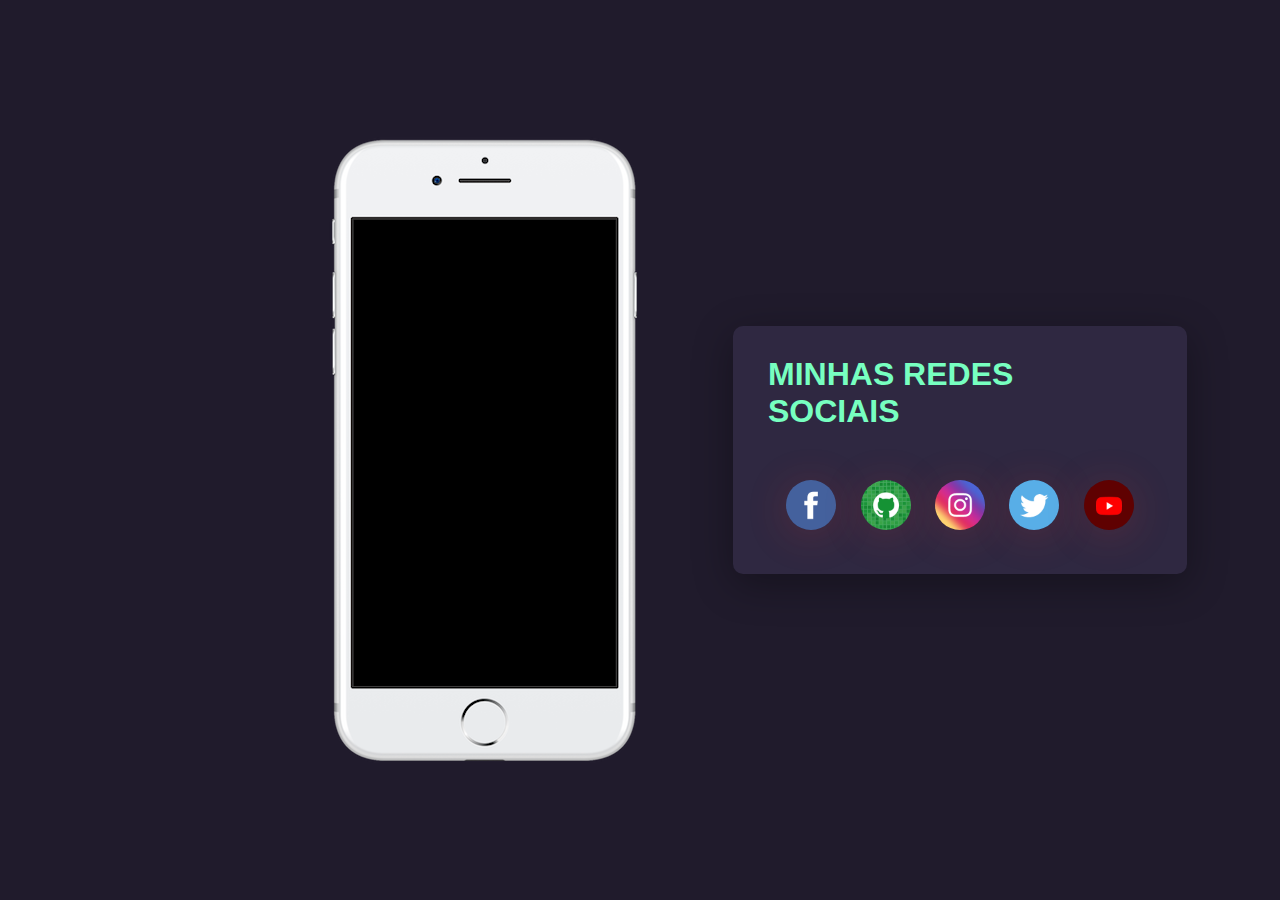
<file: index.html>
<!DOCTYPE html>
<html lang="pt-br">
<head>
    <meta charset="UTF-8">
    <meta http-equiv="X-UA-Compatible" content="IE=edge">
    <meta name="viewport" content="width=device-width, initial-scale=1.0">
    <title>Porjeto Social</title>
    <link rel="stylesheet" href="style.css">
</head>
<body>
    <main>
        <div class="celular">
            <img src="imagens/frame-iphone.png" alt="Celular">
           
        </div>
        <div class="social">
            <div class="card-social">
                <h1>MINHAS REDES SOCIAIS</h1>
                <div class="icones">
                    <a href="#"><img src="imagens/logo-facebook.jpg" alt=""></a>
                    <a href="#"><img src="imagens/logo-github.jpg" alt=""></a>
                    <a href="#"><img src="imagens/logo-instagram.jpg" alt=""></a>
                    <a href="#"><img src="imagens/logo-twitter.jpg" alt=""></a>
                    <a href="#"><img src="imagens/logo-youtube.jpg" alt=""></a>
                </div>
            </div>
        </div>
    </main>
</body>
</html>
</file>
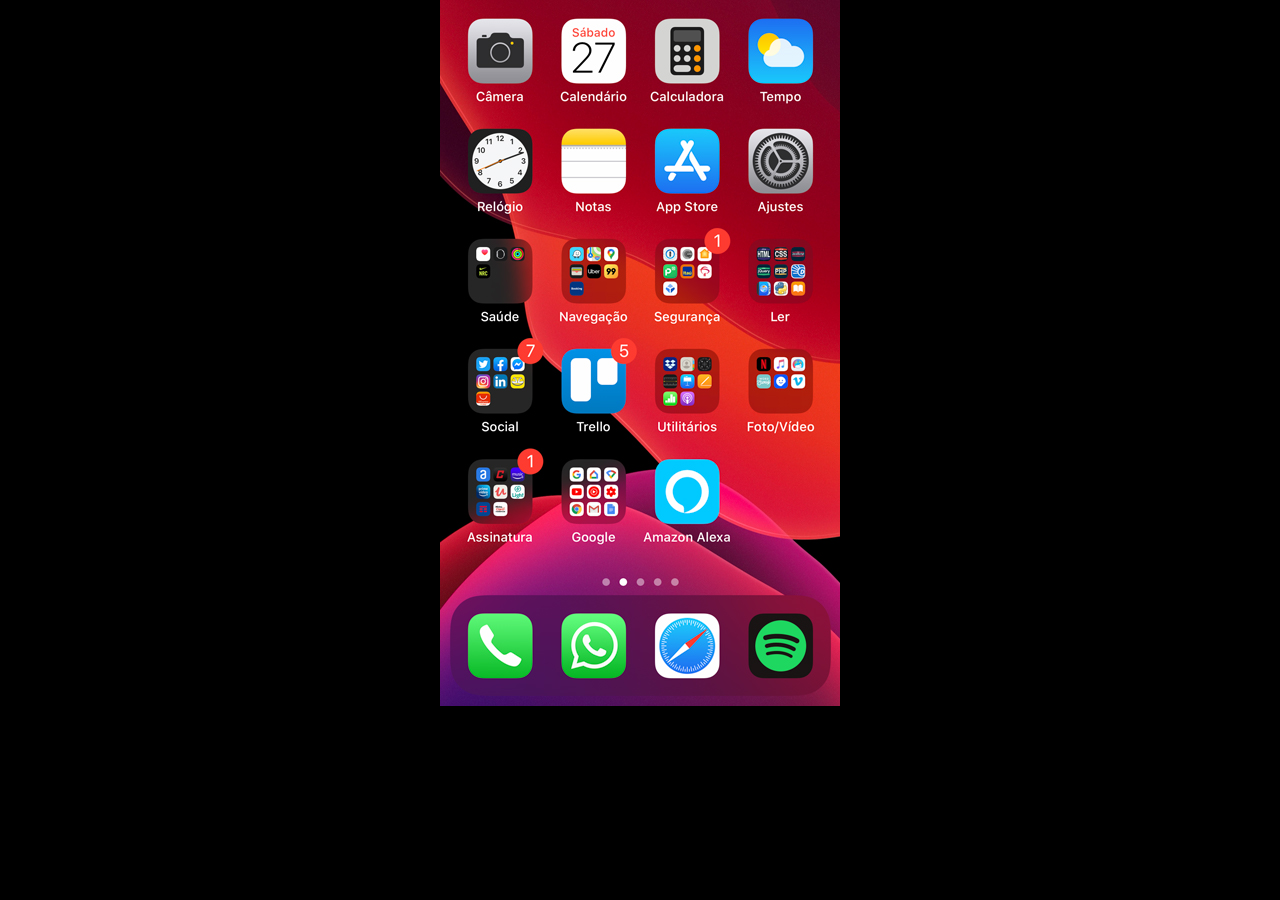
<file: home.html>
<!DOCTYPE html>
<html lang="en">
<head>
    <meta charset="UTF-8">
    <meta http-equiv="X-UA-Compatible" content="IE=edge">
    <meta name="viewport" content="width=device-width, initial-scale=1.0">
    <title>Document</title>
    <style>
        *{
            margin: 0px;
            padding: 0px;
        }
        body{
            width: 100vw;
            height: 100vh;
            background: black url("imagens/tela-home.jpg") no-repeat top center;
        }
    </style>
</head>
<body>
    
</body>
</html>
</file>
<file: style.css>
*{
    margin: 0;
    font-family: 'Segoe UI', Tahoma, Geneva, Verdana, sans-serif;
}
main{
    width: 100vw;
    height: 100vh;
    background: #201b2c;
    display: flex;
    justify-content: center;
    align-items: center;
}
.celular{
    width: 50vw;
    height: 100vh;
    display: flex;
    justify-content: end;
    align-items: center;

}
.social{
    width: 50vw;
    height: 100vh;
    display: flex;
    justify-content: center;
    align-items: center;
}
.social h1{
    color: #77ffc0;
    margin-bottom: 40px;
}
.card-social{
    width: 60%;
    display: flex;
    justify-content: center;
    align-items: center;
    flex-direction: column;
    padding: 30px 35px;
    background: #2f2841;
    border-radius: 10px;
    box-shadow: 0px 10px 40px rgba(0, 0, 0, 0.329);
}
.icones img{
    width: 50px;
    border-radius: 50%;
    margin: 10px;
    box-shadow: 0px 5px 40px rgba(221, 56, 56, 0.212);
}
.icones img:hover{
    transform: scale(1.2);
    transition: transform 0.2s;
}
</file>
